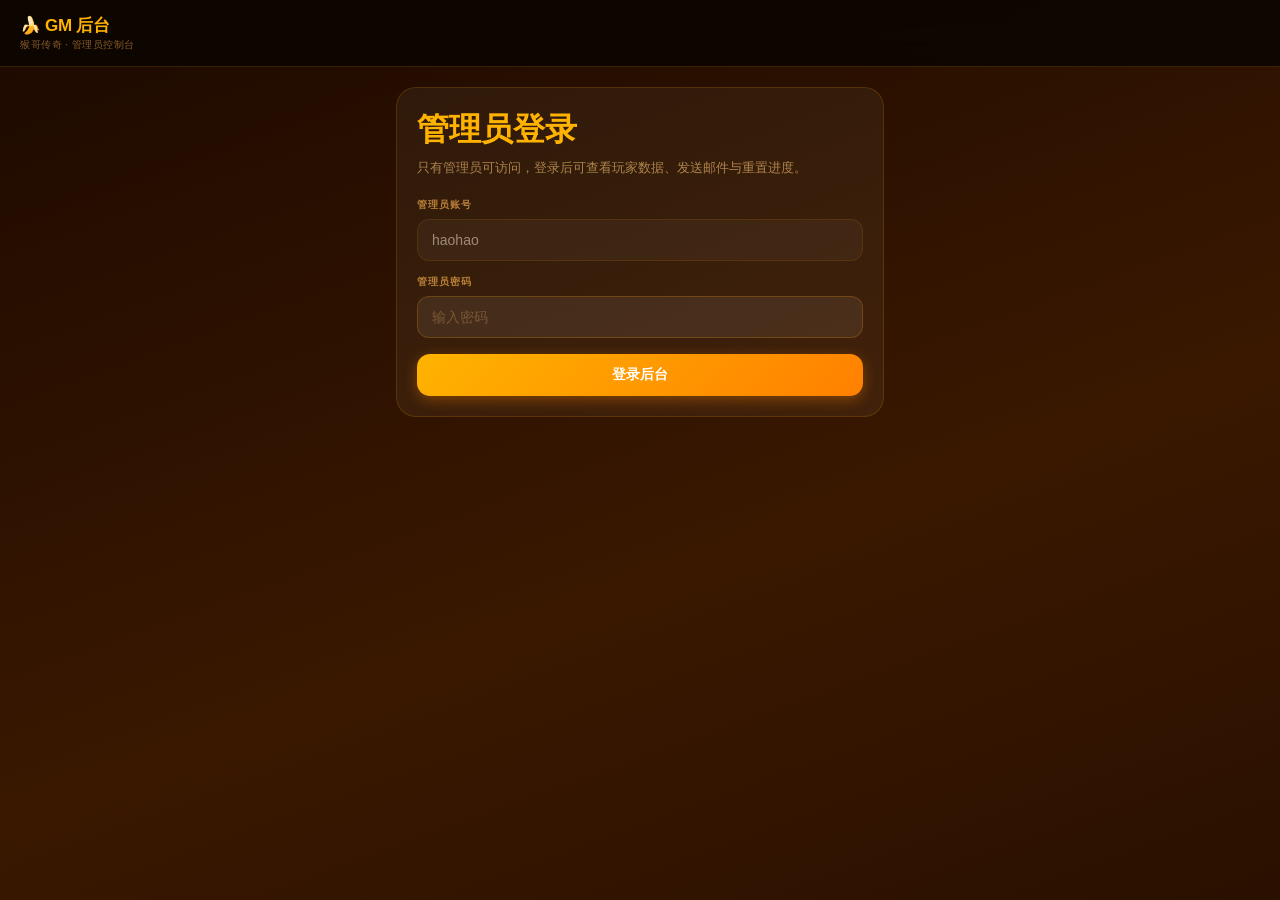
<file: gm.html>
<!DOCTYPE html>
<html lang="zh-CN">
<head>
  <meta charset="UTF-8">
  <meta name="viewport" content="width=device-width, initial-scale=1.0, maximum-scale=1.0, user-scalable=no">
  <title>GM 后台 · 猴哥传奇</title>
  <style>
    *, *::before, *::after {
      box-sizing: border-box;
      margin: 0;
      padding: 0;
      -webkit-user-select: none;
      user-select: none;
      -webkit-tap-highlight-color: transparent;
    }

    html, body {
      height: 100%;
    }

    body {
      font-family: -apple-system, 'PingFang SC', 'Microsoft YaHei', 'Noto Sans SC', sans-serif;
      background: linear-gradient(160deg, #1C0900 0%, #3A1800 60%, #2A1000 100%);
      min-height: 100%;
      color: #F5E6CC;
      overflow-x: hidden;
    }

    /* ── 顶栏 ── */
    .gm-header {
      position: sticky;
      top: 0;
      background: rgba(12, 5, 0, 0.88);
      backdrop-filter: blur(14px);
      -webkit-backdrop-filter: blur(14px);
      padding: 14px 20px;
      display: flex;
      align-items: center;
      justify-content: space-between;
      z-index: 100;
      border-bottom: 1px solid rgba(255, 160, 0, 0.18);
    }

    .gm-brand { display: flex; flex-direction: column; }

    .gm-brand-name {
      font-size: 17px;
      font-weight: 800;
      color: #FFB300;
      letter-spacing: -0.3px;
    }

    .gm-brand-sub {
      font-size: 10px;
      color: rgba(255, 180, 80, 0.5);
      margin-top: 1px;
      letter-spacing: 0.5px;
    }

    .gm-header-logout {
      background: rgba(255, 255, 255, 0.08);
      border: 1px solid rgba(255, 255, 255, 0.14);
      color: rgba(255, 220, 140, 0.85);
      border-radius: 10px;
      padding: 7px 14px;
      font-size: 12px;
      font-weight: 600;
      cursor: pointer;
      transition: background 0.15s;
    }

    .gm-header-logout:active { background: rgba(255,255,255,0.14); }

    /* ── 内容区 ── */
    .gm-content {
      max-width: 520px;
      margin: 0 auto;
      padding: 20px 16px 50px;
    }

    /* ── 卡片 ── */
    .gm-card {
      background: rgba(255, 240, 200, 0.05);
      border: 1px solid rgba(255, 160, 0, 0.16);
      border-radius: 20px;
      padding: 20px;
      margin-bottom: 14px;
    }

    .gm-card-title {
      font-size: 13px;
      font-weight: 700;
      color: #FFB300;
      letter-spacing: 0.5px;
      margin-bottom: 16px;
      display: flex;
      align-items: center;
      gap: 7px;
    }

    /* ── 登录卡片 ── */
    .gm-login-hero {
      font-size: 32px;
      font-weight: 900;
      color: #FFB300;
      margin-bottom: 6px;
    }

    .gm-login-desc {
      font-size: 13px;
      color: rgba(255, 200, 120, 0.6);
      line-height: 1.55;
      margin-bottom: 20px;
    }

    /* ── 表单 ── */
    .gm-label {
      display: block;
      font-size: 10px;
      font-weight: 700;
      color: rgba(255, 180, 80, 0.65);
      text-transform: uppercase;
      letter-spacing: 0.9px;
      margin-bottom: 7px;
      margin-top: 14px;
    }

    .gm-label:first-child { margin-top: 0; }

    .gm-input {
      width: 100%;
      padding: 12px 14px;
      background: rgba(255, 255, 255, 0.07);
      border: 1.5px solid rgba(255, 160, 0, 0.22);
      border-radius: 12px;
      color: #F5E6CC;
      font-size: 14px;
      outline: none;
      font-family: inherit;
      -webkit-user-select: auto;
      user-select: auto;
      transition: border-color 0.15s, background 0.15s;
    }

    .gm-input:focus {
      border-color: rgba(255, 160, 0, 0.6);
      background: rgba(255, 255, 255, 0.11);
    }

    .gm-input::placeholder {
      color: rgba(255, 200, 120, 0.28);
    }

    .gm-input[readonly] {
      opacity: 0.55;
      cursor: default;
    }

    .gm-textarea {
      min-height: 84px;
      resize: vertical;
    }

    /* ── 按钮 ── */
    .gm-btn {
      display: inline-flex;
      align-items: center;
      justify-content: center;
      gap: 6px;
      padding: 12px 18px;
      border-radius: 13px;
      border: none;
      font-size: 14px;
      font-weight: 700;
      cursor: pointer;
      transition: transform 0.1s, opacity 0.12s;
      font-family: inherit;
    }

    .gm-btn:active { transform: scale(0.95); }

    .gm-btn-primary {
      background: linear-gradient(135deg, #FFB300, #FF8000);
      color: white;
      box-shadow: 0 4px 14px rgba(255, 130, 0, 0.35);
    }

    .gm-btn-secondary {
      background: rgba(255, 255, 255, 0.09);
      border: 1px solid rgba(255, 255, 255, 0.16);
      color: #F5E6CC;
    }

    .gm-btn-danger {
      background: rgba(200, 40, 40, 0.75);
      border: 1px solid rgba(220, 60, 60, 0.4);
      color: white;
    }

    .gm-btn-full {
      width: 100%;
      margin-top: 16px;
    }

    .gm-btn-row {
      display: flex;
      gap: 10px;
      margin-top: 12px;
    }

    .gm-btn-row .gm-btn { flex: 1; }

    /* ── 发送目标切换 ── */
    .gm-target-row {
      display: flex;
      gap: 8px;
      margin-bottom: 14px;
    }

    .gm-target-opt {
      flex: 1;
      padding: 10px 8px;
      border-radius: 11px;
      border: 1.5px solid rgba(255, 160, 0, 0.2);
      background: rgba(255, 255, 255, 0.05);
      color: rgba(255, 200, 120, 0.55);
      font-size: 13px;
      font-weight: 600;
      cursor: pointer;
      text-align: center;
      transition: all 0.15s;
      font-family: inherit;
    }

    .gm-target-opt.active {
      border-color: #FFB300;
      background: rgba(255, 179, 0, 0.14);
      color: #FFB300;
    }

    /* ── 玩家数据展示 ── */
    .gm-stats {
      display: flex;
      flex-direction: column;
      gap: 7px;
      margin-top: 14px;
    }

    .gm-stat-row {
      display: flex;
      justify-content: space-between;
      align-items: center;
      padding: 9px 13px;
      background: rgba(255, 255, 255, 0.05);
      border-radius: 10px;
      font-size: 13px;
      color: rgba(255, 200, 120, 0.65);
    }

    .gm-stat-row strong {
      color: #FFD060;
      font-weight: 700;
    }

    .gm-stat-block {
      padding: 10px 13px;
      background: rgba(255, 255, 255, 0.05);
      border-radius: 10px;
      font-size: 12px;
      color: rgba(255, 200, 120, 0.55);
      line-height: 1.6;
    }

    .gm-empty {
      text-align: center;
      color: rgba(255, 200, 120, 0.35);
      padding: 18px;
      font-size: 13px;
    }

    /* ── Toast ── */
    #toast {
      position: fixed;
      bottom: 28px;
      left: 50%;
      transform: translateX(-50%) translateY(12px);
      background: rgba(20, 8, 0, 0.9);
      color: #FFD080;
      padding: 10px 22px;
      border-radius: 24px;
      font-size: 14px;
      font-weight: 600;
      white-space: nowrap;
      opacity: 0;
      pointer-events: none;
      transition: opacity 0.2s ease, transform 0.2s ease;
      z-index: 9999;
      border: 1px solid rgba(255, 160, 0, 0.2);
    }

    #toast.visible {
      opacity: 1;
      transform: translateX(-50%) translateY(0);
    }

    /* ── 响应式 ── */
    @media (max-width: 540px) {
      .gm-content { padding: 16px 12px 50px; }
      .gm-login-hero { font-size: 26px; }
    }
  </style>
</head>
<body>

  <header class="gm-header">
    <div class="gm-brand">
      <div class="gm-brand-name">🍌 GM 后台</div>
      <div class="gm-brand-sub">猴哥传奇 · 管理员控制台</div>
    </div>
    <button class="gm-header-logout" id="gm-logout" style="display:none" type="button">退出后台</button>
  </header>

  <div class="gm-content">

    <!-- 登录区 -->
    <div class="gm-card" id="gm-login-section">
      <div class="gm-login-hero">管理员登录</div>
      <div class="gm-login-desc">只有管理员可访问，登录后可查看玩家数据、发送邮件与重置进度。</div>
      <label class="gm-label">管理员账号</label>
      <input class="gm-input" id="gm-username" type="text" value="haohao" readonly>
      <label class="gm-label">管理员密码</label>
      <input class="gm-input" id="gm-password" type="password" placeholder="输入密码">
      <button class="gm-btn gm-btn-primary gm-btn-full" id="gm-login-page-btn" type="button">登录后台</button>
    </div>

    <!-- 操作面板 -->
    <div id="gm-page-panel" style="display:none">

      <!-- 玩家查询 -->
      <div class="gm-card">
        <div class="gm-card-title">🔍 玩家查询</div>
        <input class="gm-input" id="gm-target-user" type="text" placeholder="输入玩家用户名">
        <div class="gm-btn-row">
          <button class="gm-btn gm-btn-secondary" id="gm-load-player" type="button">查看数据</button>
          <button class="gm-btn gm-btn-danger" id="gm-reset-player" type="button">重置进度</button>
        </div>
        <div class="gm-stats" id="gm-stats"></div>
      </div>

      <!-- 发送邮件 -->
      <div class="gm-card">
        <div class="gm-card-title">📮 发送邮件</div>

        <div class="gm-target-row">
          <button class="gm-target-opt active" id="gm-target-single" type="button">指定玩家</button>
          <button class="gm-target-opt" id="gm-target-all" type="button">全部玩家</button>
        </div>

        <label class="gm-label">邮件标题</label>
        <input class="gm-input" id="gm-mail-subject" type="text" placeholder="邮件标题">

        <label class="gm-label">邮件内容</label>
        <textarea class="gm-input gm-textarea" id="gm-mail-body" placeholder="邮件内容"></textarea>

        <label class="gm-label">香蕉附件（数量）</label>
        <input class="gm-input" id="gm-mail-banana" type="number" min="0" placeholder="0">

        <label class="gm-label">物品 ID（可选）</label>
        <input class="gm-input" id="gm-mail-item" type="text" placeholder="物品 ID">

        <label class="gm-label">物品数量（可选）</label>
        <input class="gm-input" id="gm-mail-item-count" type="number" min="0" placeholder="0">

        <button class="gm-btn gm-btn-primary gm-btn-full" id="gm-send-mail" type="button">发送邮件</button>
      </div>

    </div>
  </div>

  <div id="toast"></div>

  <script src="js/gm.js"></script>
</body>
</html>
</file>
